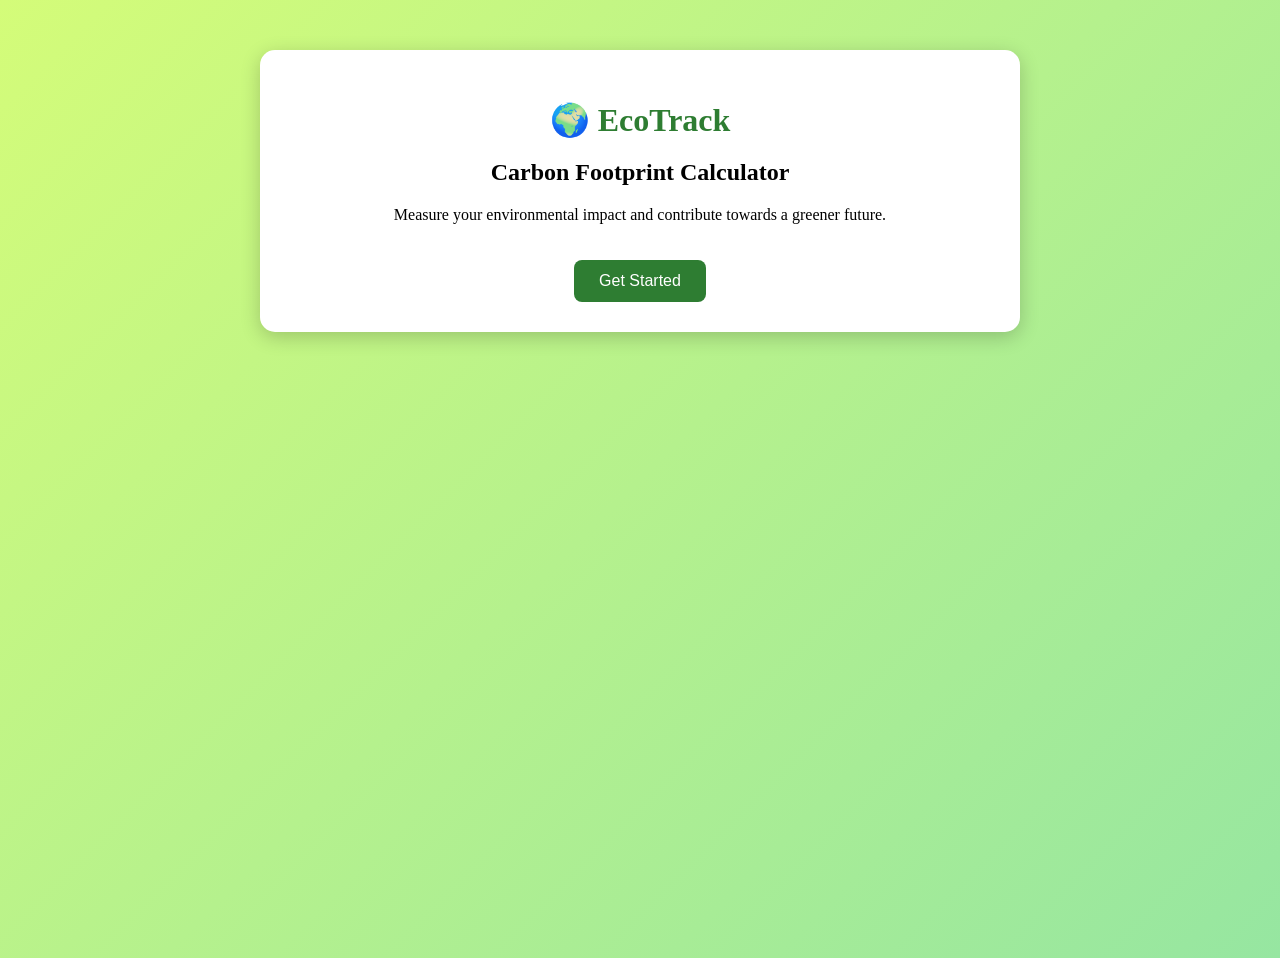
<file: index.html>
<!DOCTYPE html>
<html lang="en">
<head>
    <meta charset="UTF-8">
    <title>EcoTrack - Carbon Footprint Calculator</title>
    <link rel="stylesheet" href="style.css">
</head>
<body>

<div class="container">

<h1>🌍 EcoTrack</h1>

<h2>Carbon Footprint Calculator</h2>

<p>
Measure your environmental impact and
contribute towards a greener future.
</p>

<a href="calculator.html">
<button>
Get Started
</button>
</a>

</div>

</body>
    </div>

</body>
</html>
</file>
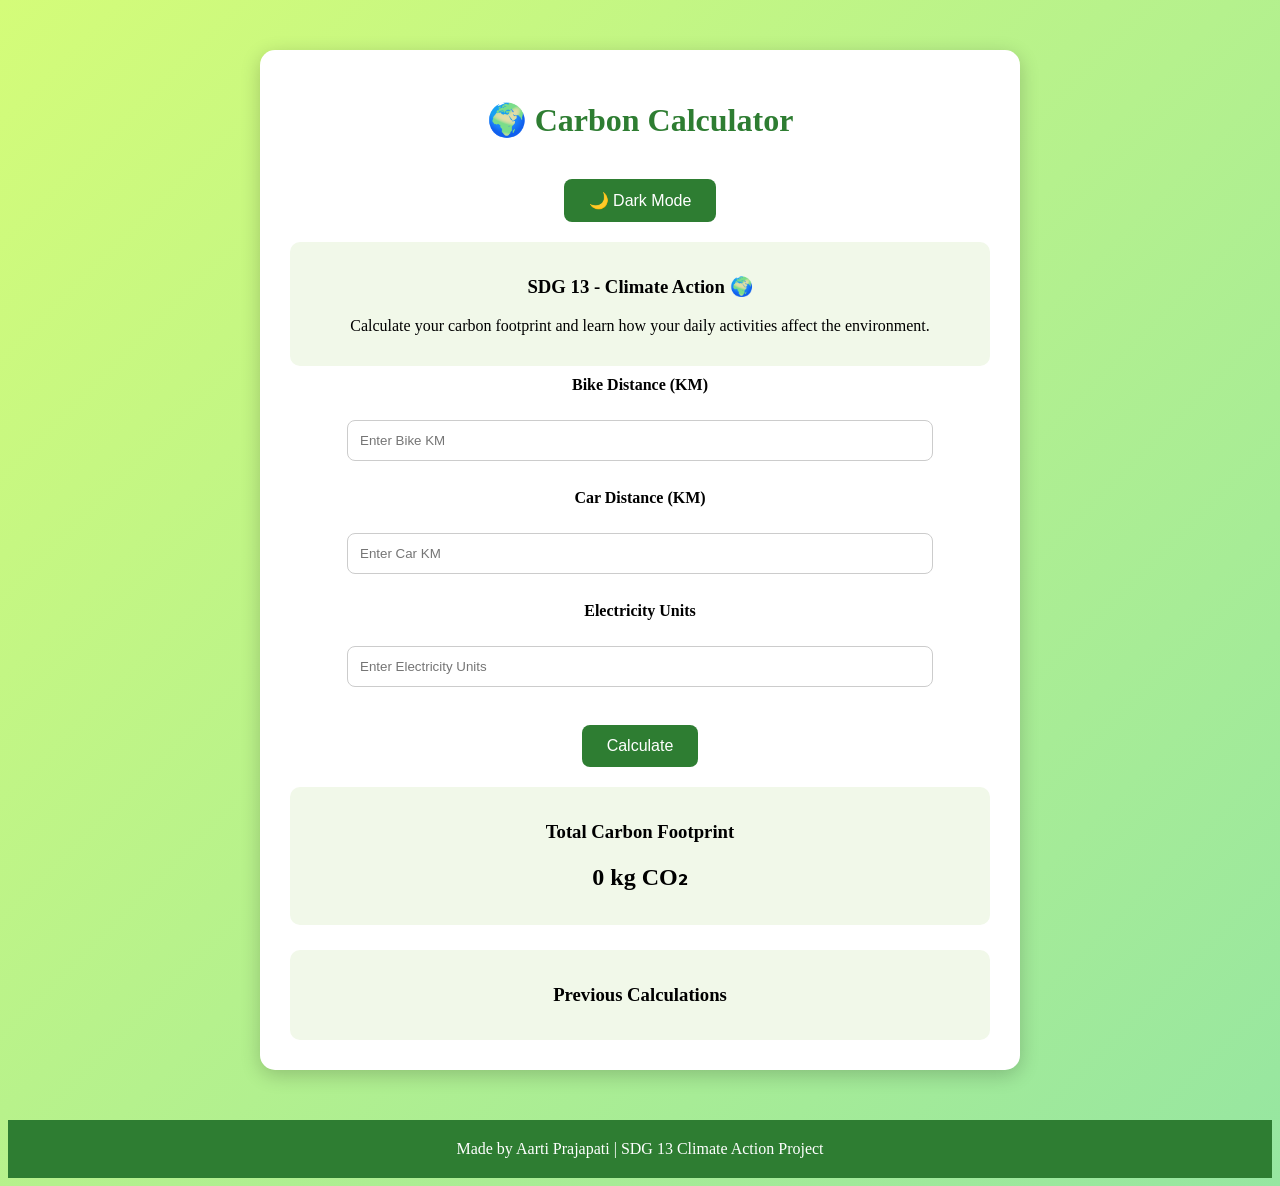
<file: calculator.html>
<!DOCTYPE html>
<html lang="en">
<head>
    <meta charset="UTF-8">
    <meta name="viewport" content="width=device-width, initial-scale=1.0">
    <title>EcoTrack Calculator</title>

    <link rel="stylesheet" href="style.css">
</head>
<body>

<div class="container">

    <h1>🌍 Carbon Calculator</h1>
    <button onclick="toggleDarkMode()">
🌙 Dark Mode
</button>
    <div class="card">
    <h3>SDG 13 - Climate Action 🌍</h3>
    <p>
        Calculate your carbon footprint and learn how
        your daily activities affect the environment.
    </p>
</div>

    <label>Bike Distance (KM)</label><br>
    <input type="number" id="bike" placeholder="Enter Bike KM"><br><br>

    <label>Car Distance (KM)</label><br>
    <input type="number" id="car" placeholder="Enter Car KM"><br><br>

    <label>Electricity Units</label><br>
    <input type="number" id="electricity" placeholder="Enter Electricity Units"><br><br>

    <button onclick="calculate()">
        Calculate
    </button>

    <div class="card">
    <h3>Total Carbon Footprint</h3>
    <h2 id="dashboardTotal">0 kg CO₂</h2>
</div>

    <h2 id="result"></h2>

    <div id="tips"></div>
    <div class="card">
    <h3>Previous Calculations</h3>
    <div id="history"></div>
</div>
    
</div>

<footer>

Made by Aarti Prajapati
| SDG 13 Climate Action Project

</footer>

<script src="script.js"></script>

</body>
</html>
</file>
<file: style.css>
b*{
    margin:0;
    padding:0;
    box-sizing:border-box;
    font-family:Arial, sans-serif;
}

body{
    background:linear-gradient(135deg,#d4fc79,#96e6a1);
    min-height:100vh;
}

.container{
    width:90%;
    max-width:700px;
    margin:50px auto;
    background:white;
    padding:30px;
    border-radius:15px;
    box-shadow:0 5px 20px rgba(0,0,0,0.2);
    text-align:center;
}

h1{
    color:#2e7d32;
    margin-bottom:20px;
}

label{
    display:block;
    margin-top:10px;
    font-weight:bold;
}

input{
    width:80%;
    padding:12px;
    margin-top:8px;
    border:1px solid #ccc;
    border-radius:8px;
}

button{
    margin-top:20px;
    background:#2e7d32;
    color:white;
    border:none;
    padding:12px 25px;
    border-radius:8px;
    cursor:pointer;
    font-size:16px;
}

button:hover{
    background:#1b5e20;
}

#result{
    margin-top:25px;
    color:#1b5e20;
}

#tips{
    margin-top:15px;
    font-weight:bold;
}

.card{
    margin-top:20px;
    padding:15px;
    background:#f1f8e9;
    border-radius:10px;
}
.dark{
    background:#121212;
    color:white;
}

.dark .container{
    background:#1e1e1e;
    color:white;
}

.dark input{
    background:#333;
    color:white;
    border:1px solid #555;
}

.dark .card{
    background:#2a2a2a;
}
footer{
    text-align:center;
    padding:20px;
    margin-top:30px;
    background:#2e7d32;
    color:white;
}
</file>
